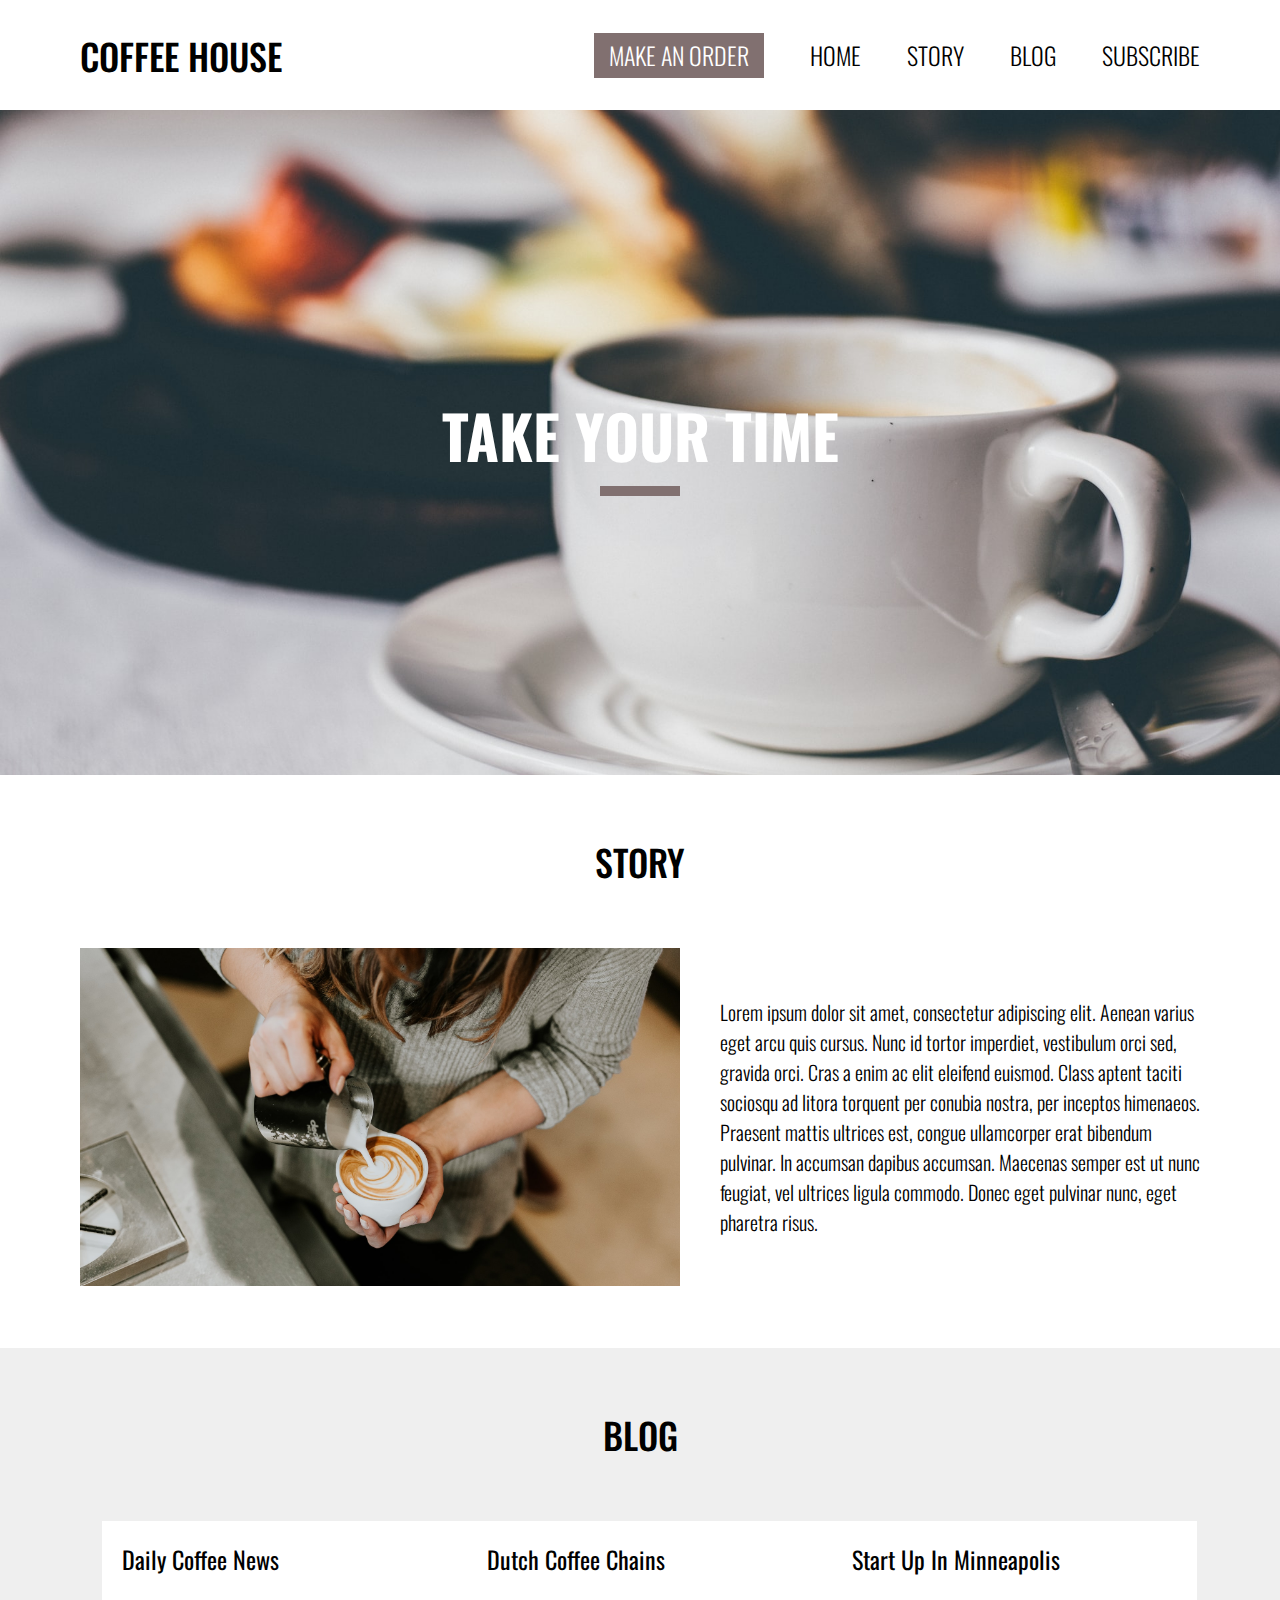
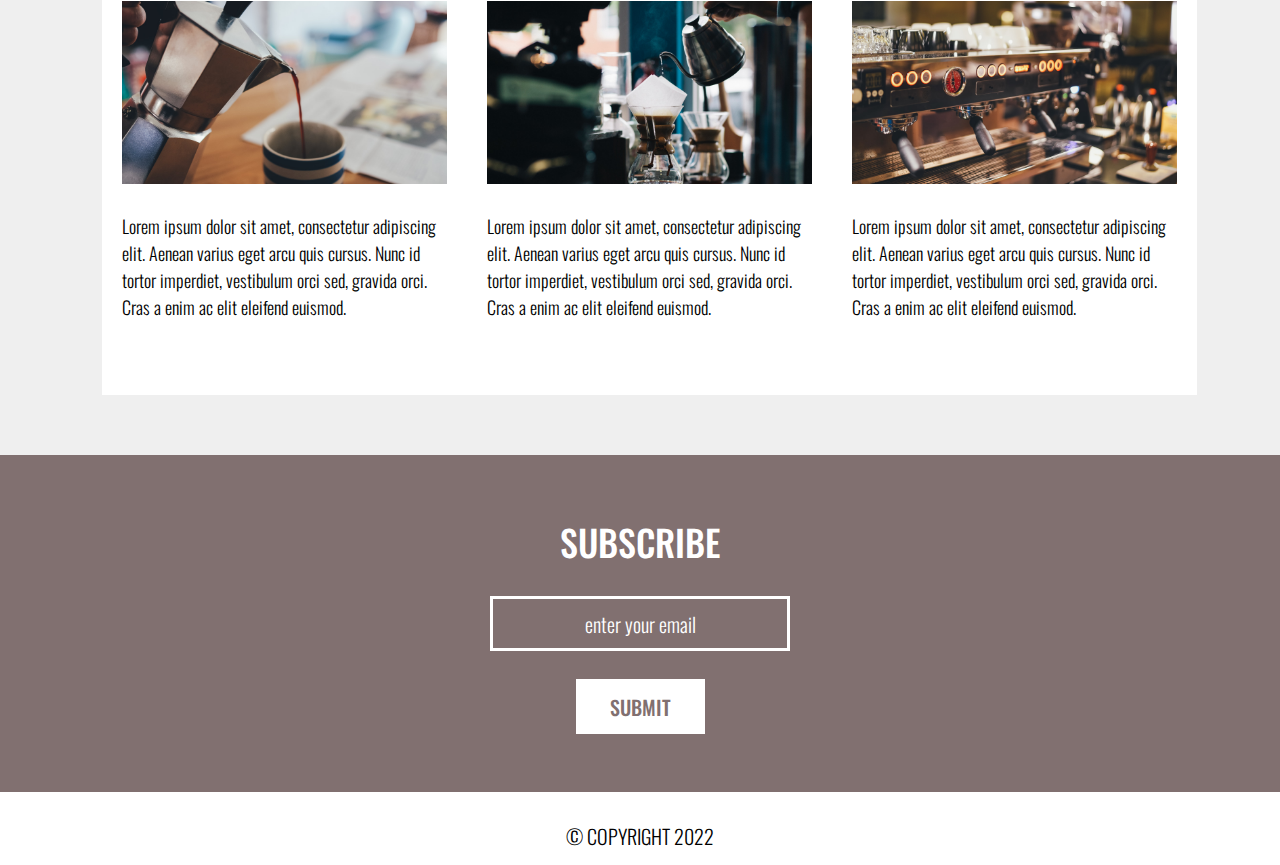
<file: Landing/index.html>
<!DOCTYPE html>
<html lang="en">
<head>
    <meta charset="UTF-8">
    <meta http-equiv="X-UA-Compatible" content="IE=edge">
    <meta name="viewport" content="width=device-width, initial-scale=1.0">
    <title>COFFEE HOUSE</title>
    <link rel="stylesheet" href="styles/index.css">
    <link rel="preconnect" href="https://fonts.googleapis.com">
    <link rel="preconnect" href="https://fonts.gstatic.com" crossorigin>
    <link href="https://fonts.googleapis.com/css2?family=Oswald&display=swap" rel="stylesheet">
</head>
<body>
    <header>
        <nav>
            <a class="logo" href="index.html">COFFEE HOUSE</a>
            <ul class="menu__ul">
                <li class="menu__li">
                    <a class="order" href="order.html">MAKE AN ORDER</a>
                </li>
                <li class="menu__li">
                    <a class="menu__link" href="index.html">HOME</a>
                </li>
                <li class="menu__li">
                    <a class="menu__link" href="#story">STORY</a>
                </li>
                <li class="menu__li">
                    <a class="menu__link" href="#blog">BLOG</a>
                </li>
                <li class="menu__li">
                    <a class="menu__link" href="#subscribe">SUBSCRIBE</a>
                </li>
            </ul>
        </nav>
        <div class="header__img">
            <p class="header__text">TAKE YOUR TIME</p>
            <div class="line"></div>
        </div>
    </header>
    <main>
        <div id="story" class="story">
            <h1 class="story__h1">STORY</h1>
            <div class="story__card">
                <img class="story__img" src="images/img4.jpeg">
                <div class="story__card__text">
                    <p>Lorem ipsum dolor sit amet, consectetur adipiscing elit.
                        Aenean varius eget arcu quis cursus. Nunc id tortor imperdiet,
                        vestibulum orci sed, gravida orci. Cras a enim ac elit eleifend euismod.
                        Class aptent taciti sociosqu ad litora torquent per conubia nostra,
                        per inceptos himenaeos. Praesent mattis ultrices est, congue ullamcorper erat bibendum pulvinar.
                        In accumsan dapibus accumsan. Maecenas semper est ut nunc feugiat, vel ultrices ligula commodo.
                        Donec eget pulvinar nunc, eget pharetra risus.</p>
                </div>
            </div>
        </div>
        <div id="blog" class="blog">
            <h1 class="blog__h1">BLOG</h1>
            <div class="blog__cards">
                <div class="blog__card">
                    <div class="blog__card__title">
                        <p>Daily Coffee News</p>
                    </div>
                    <img class="blog__img" src="images/img2.jpeg">
                    <div class="blog__card__text">
                        <p>Lorem ipsum dolor sit amet, consectetur adipiscing elit. Aenean varius eget arcu quis cursus.
                            Nunc id tortor imperdiet, vestibulum orci sed, gravida orci. Cras a enim ac elit eleifend euismod.</p>
                    </div>
                </div>
                <div class="blog__card">
                    <div class="blog__card__title">
                        <p>Dutch Coffee Chains</p>
                    </div>
                    <img class="blog__img" src="images/img3.jpeg">
                    <div class="blog__card__text">
                        <p>Lorem ipsum dolor sit amet, consectetur adipiscing elit. Aenean varius eget arcu quis cursus.
                            Nunc id tortor imperdiet, vestibulum orci sed, gravida orci. Cras a enim ac elit eleifend euismod.</p>
                    </div>
                </div>
                <div class="blog__card">
                    <div class="blog__card__title">
                        <p>Start Up In Minneapolis</p>
                    </div>
                    <img class="blog__img" src="images/img1.jpeg">
                    <div class="blog__card__text">
                        <p>Lorem ipsum dolor sit amet, consectetur adipiscing elit. Aenean varius eget arcu quis cursus.
                            Nunc id tortor imperdiet, vestibulum orci sed, gravida orci. Cras a enim ac elit eleifend euismod.</p>
                    </div>
                </div>
            </div>
        </div>
    </main>
    <footer>
        <form class="footer__top" action="">
            <h1 class="subscribe__h1">SUBSCRIBE</h1>
            <input id="subscribe" type="text" email="email" placeholder="enter your email">
            <button type="submit" class="submit">SUBMIT</button>
        </form>
        <div class="footer__bottom">
            <p>© COPYRIGHT 2022</p>
        </div>
    </footer>
</body>
</html>
</file>
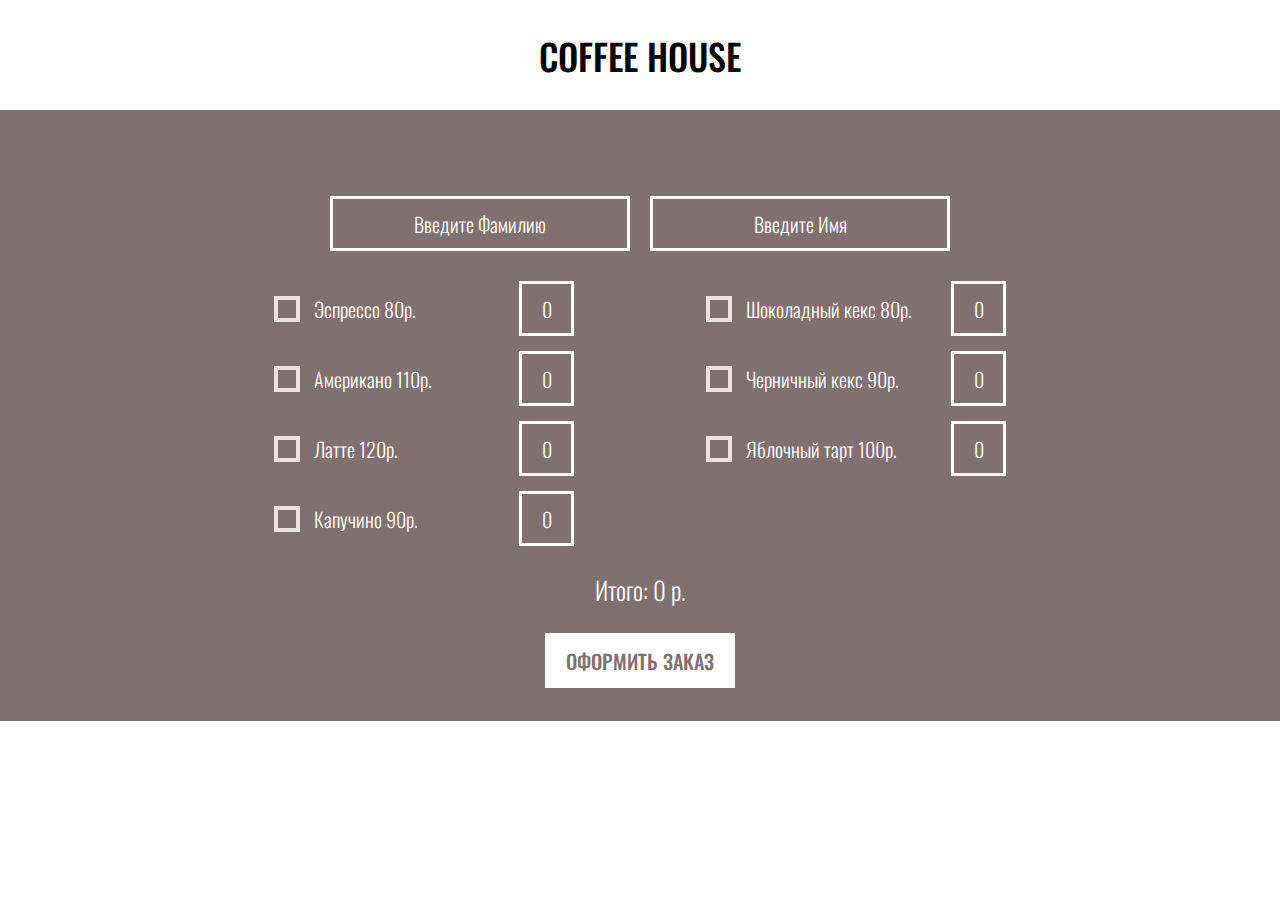
<file: Landing/order.html>
<!DOCTYPE html>
<html lang="en">
<head>
    <meta charset="UTF-8">
    <meta http-equiv="X-UA-Compatible" content="IE=edge">
    <meta name="viewport" content="width=device-width, initial-scale=1.0">
    <title>COFFEE HOUSE | ORDER</title>
    <link rel="stylesheet" href="styles/order.css">
    <link rel="preconnect" href="https://fonts.googleapis.com">
    <link rel="preconnect" href="https://fonts.gstatic.com" crossorigin>
    <link href="https://fonts.googleapis.com/css2?family=Oswald&display=swap" rel="stylesheet">
</head>
<body>
    <header>
        <a class="logo" href="index.html">COFFEE HOUSE</a>
    </header>
    <main>
        <div class="customer">
            <input type="text" name="surname" placeholder="Введите Фамилию">
            <input type="text" name="name" placeholder="Введите Имя">
        </div>
        <div class="orders">
            <div class="order__coffee">
                <div class="product">
                    <input class="checkbox" id="checkbox1" type="checkbox" name="product" value="espresso" data-price="80">
                    <label for="checkbox1">Эспрессо 80р.</label>
                    <input type="number" id="espresso" value="0">
                </div>
                <div class="product">
                    <input class="checkbox" id="checkbox2" type="checkbox" name="product" value="americano" data-price="110">
                    <label for="checkbox2">Американо 110р.</label>
                    <input type="number" id="americano" value="0">
                </div>
                <div class="product">
                    <input class="checkbox" id="checkbox3" type="checkbox" name="product" value="latte" data-price="120">
                    <label for="checkbox3">Латте 120р.</label>
                    <input type="number" id="latte" value="0">
                </div>
                <div class="product">
                    <input class="checkbox" id="checkbox4" type="checkbox" name="product" value="cappuccino" data-price="90">
                    <label for="checkbox4">Капучино 90р.</label>
                    <input type="number" id="cappuccino" value="0">
                </div>
            </div>
            <div class="order__food">
                <div class="product">
                    <input class="checkbox" id="checkbox5" type="checkbox" name="product" value="chocolate_muffin" data-price="80">
                    <label for="checkbox5">Шоколадный кекс 80р.</label>
                    <input type="number" id="chocolate_muffin" value="0">
                </div>
                <div class="product">
                    <input class="checkbox" id="checkbox6" type="checkbox" name="product" value="blueberry_muffin" data-price="90">
                    <label for="checkbox6">Черничный кекс 90р.</label>
                    <input type="number" id="blueberry_muffin" value="0">
                </div>
                <div class="product">
                    <input class="checkbox" id="checkbox7" type="checkbox" name="product" value="apple_tart" data-price="100">
                    <label for="checkbox7">Яблочный тарт 100р.</label>
                    <input type="number" id="apple_tart" value="0">
                </div>
            </div>
        </div>
        <p class="total">Итого: <span class="sum">0</span> р.</p>
        <button class="checkout">ОФОРМИТЬ ЗАКАЗ</button>
    </main>
    <script src="scripts/order.js"></script>
</body>
</html>
</file>
<file: Landing/styles/index.css>
* {
    margin: 0;
    padding: 0;
}

body {
    font-family: "Oswald", sans-serif;
    font-style: normal;
}

nav {
    background-color: white;
    display: flex;
    justify-content: space-between;
    align-items: center;
    height: 110px;
    padding: 0 80px;
}

.logo {
    font-weight: 500;
    font-size: 36px;
    color: black;
    text-decoration: none;
}

.menu__ul {
    list-style-type: none;
    display: flex;
    align-items: center;
}

.menu__li {
    margin-left: 46px;
}

.menu__link {
    font-weight: 300;
    font-size: 24px;
    color: black;
    text-decoration: none;
}

.menu__link:hover {
    color: #817070;
}

.order {
    display: flex;
    align-items: center;
    justify-content: center;
    height: 45px;
    width: 170px;
    border: 3px solid #817070;
    box-sizing: border-box;
    background-color: #817070;
    font-weight: 300;
    font-size: 24px;
    color: white;
    text-decoration: none;
}

.order:hover {
    background-color: white;
    color: #817070;
}

.header__img {
    background-image: url("../images/img5.jpeg");
    background-size: 100%;
    background-position: bottom;
    height: 665px;
    display: flex;
    justify-content: center;
    align-items: center;
    flex-direction: column;
}

.header__text {
    font-weight: 700;
    font-size: 60px;
    color: white;
    margin-bottom: 7px;
}

.line {
    width: 80px;
    height: 10px;
    box-sizing: border-box;
    border: 5px solid #817070;
}

h1 {
    text-align: center;
    font-weight: 500;
    font-size: 36px;
    color: black;
}

.story {
    padding-top: 60px;
    height: 513px;
    background-color: white;
}

.story__card {
    margin: 60px 80px;
    display: flex;
    justify-content: left;
    align-items: center;
}

.story__img {
    width: 600px;
}

.story__card__text {
    margin-left: 40px;
    font-weight: 300;
    font-size: 20px;
    line-height: 30px;
    color: black;
}

.blog {
    padding-top: 60px;
    height: 647px;
    background-color: #EFEFEF;
}

.blog__cards {
    margin: 60px 102px;
    display: flex;
    justify-content: space-between;
    align-items: center;
}

.blog__card {
    width: 325px;
    height: 434px;
    background-color: white;
    padding: 20px;
}

.blog__card__title {
    font-weight: 400;
    font-size: 24px;
    text-align: left;
    color: black;
}

.blog__img {
    width: 325px;
    margin: 24px auto;
}

.blog__card__text {
    font-weight: 300;
    font-size: 18px;
    line-height: 27px;
    color: black;
}

.footer__top {
    height: 277px;
    padding-top: 60px;
    background-color: #817070;
    display: flex;
    flex-direction: column;
    align-items: center;
}

.subscribe__h1 {
    color: white;
}

#subscribe {
    font-family: inherit;
    font-style: inherit;
    font-weight: 300;
    font-size: 20px;
    text-align: center;
    color: white;
    width: 300px;
    height: 55px;
    background-color: #817070;
    border: 3px solid white;
    box-sizing: border-box;
    margin: 28px auto;
}

#subscribe::placeholder {
    text-align: center;
    color: white;
}

#subscribe:focus {
    outline: none;
}

.submit {
    font-family: inherit;
    font-style: inherit;
    width: 129px;
    height: 55px;
    font-weight: 500;
    font-size: 20px;
    text-align: center;
    color: #817070;
    border: 3px solid white;
    box-sizing: border-box;
    background-color: white;
}

.submit:hover {
    color: white;
    background-color: #817070;
}

.footer__bottom {
    height: 44px;
    background: white;
    padding-top: 29px;
    font-weight: 300;
    font-size: 20px;
    text-align: center;
}
</file>
<file: Landing/styles/order.css>
* {
    margin: 0;
    padding: 0;
}

body {
    font-family: "Oswald", sans-serif;
    font-style: normal;
}

header {
    height: 110px;
    display: flex;
    justify-content: center;
    align-items: center;
    background-color: white;
}

.logo {
    font-weight: 500;
    font-size: 36px;
    color: black;
    text-decoration: none;
}

main {
    height: 525px;
    background-color: #817070;
    padding-top: 86px;
}

.customer {
    height: 55px;
    display: flex;
    justify-content: center;
}

input {
    font-family: inherit;
    font-style: inherit;
    height: 55px;
    background-color: #817070;
    border: 3px solid white;
    box-sizing: border-box;
    font-weight: 300;
    font-size: 20px;
    text-align: center;
    color: white;
}

input::placeholder {
    text-align: center;
    color: white;
}

input:focus {
    outline: none;
}

[type="text"] {
    width: 300px;
    margin: auto 10px;
}

.orders {
    padding-top: 30px;
    height: 265px;
    display: flex;
    justify-content: center;
}

.order__coffee {
    margin-right: 132px;
    height: 265px;
    display: flex;
    flex-direction: column;
    justify-content: space-between;
}

.order__food {
    height: 195px;
    display: flex;
    flex-direction: column;
    justify-content: space-between;
}

.product {
    display: flex;
    justify-content: space-between;
    align-items: center;
    width: 300px;
    height: 55px;
}

.checkbox {
    display: none;
}

.checkbox + label {
    position: relative;
    padding: 0 0 0 40px;
}

.checkbox + label:before {
    content: '';
    position: absolute;
    top: 2px;
    left: 0;
    width: 26px;
    height: 26px;
    background: #ebe2e2;
}

.checkbox + label:after {
    content: '';
    position: absolute;
    top: 6px;
    left: 4px;
    width: 18px;
    height: 18px;
    background: #817070;
}

.checkbox:checked + label:after {
    background: #6a4646;
}

label {
    font-weight: 300;
    font-size: 20px;
    color: white;
}

[type="number"] {
    width: 55px;
}

[type="number"]::-webkit-inner-spin-button {
    -webkit-appearance: none;
}

.total {
    margin: 25px auto;
    text-align: center;
    font-weight: 300;
    font-size: 25px;
    color: white;
}

.checkout {
    font-family: inherit;
    font-style: inherit;
    display: block;
    margin: 0 auto;
    width: 190px;
    height: 55px;
    font-weight: 500;
    font-size: 20px;
    text-align: center;
    color: #817070;
    border: 3px solid white;
    box-sizing: border-box;
    background-color: white;
}

.checkout:hover {
    color: white;
    background-color: #817070;
}
</file>
